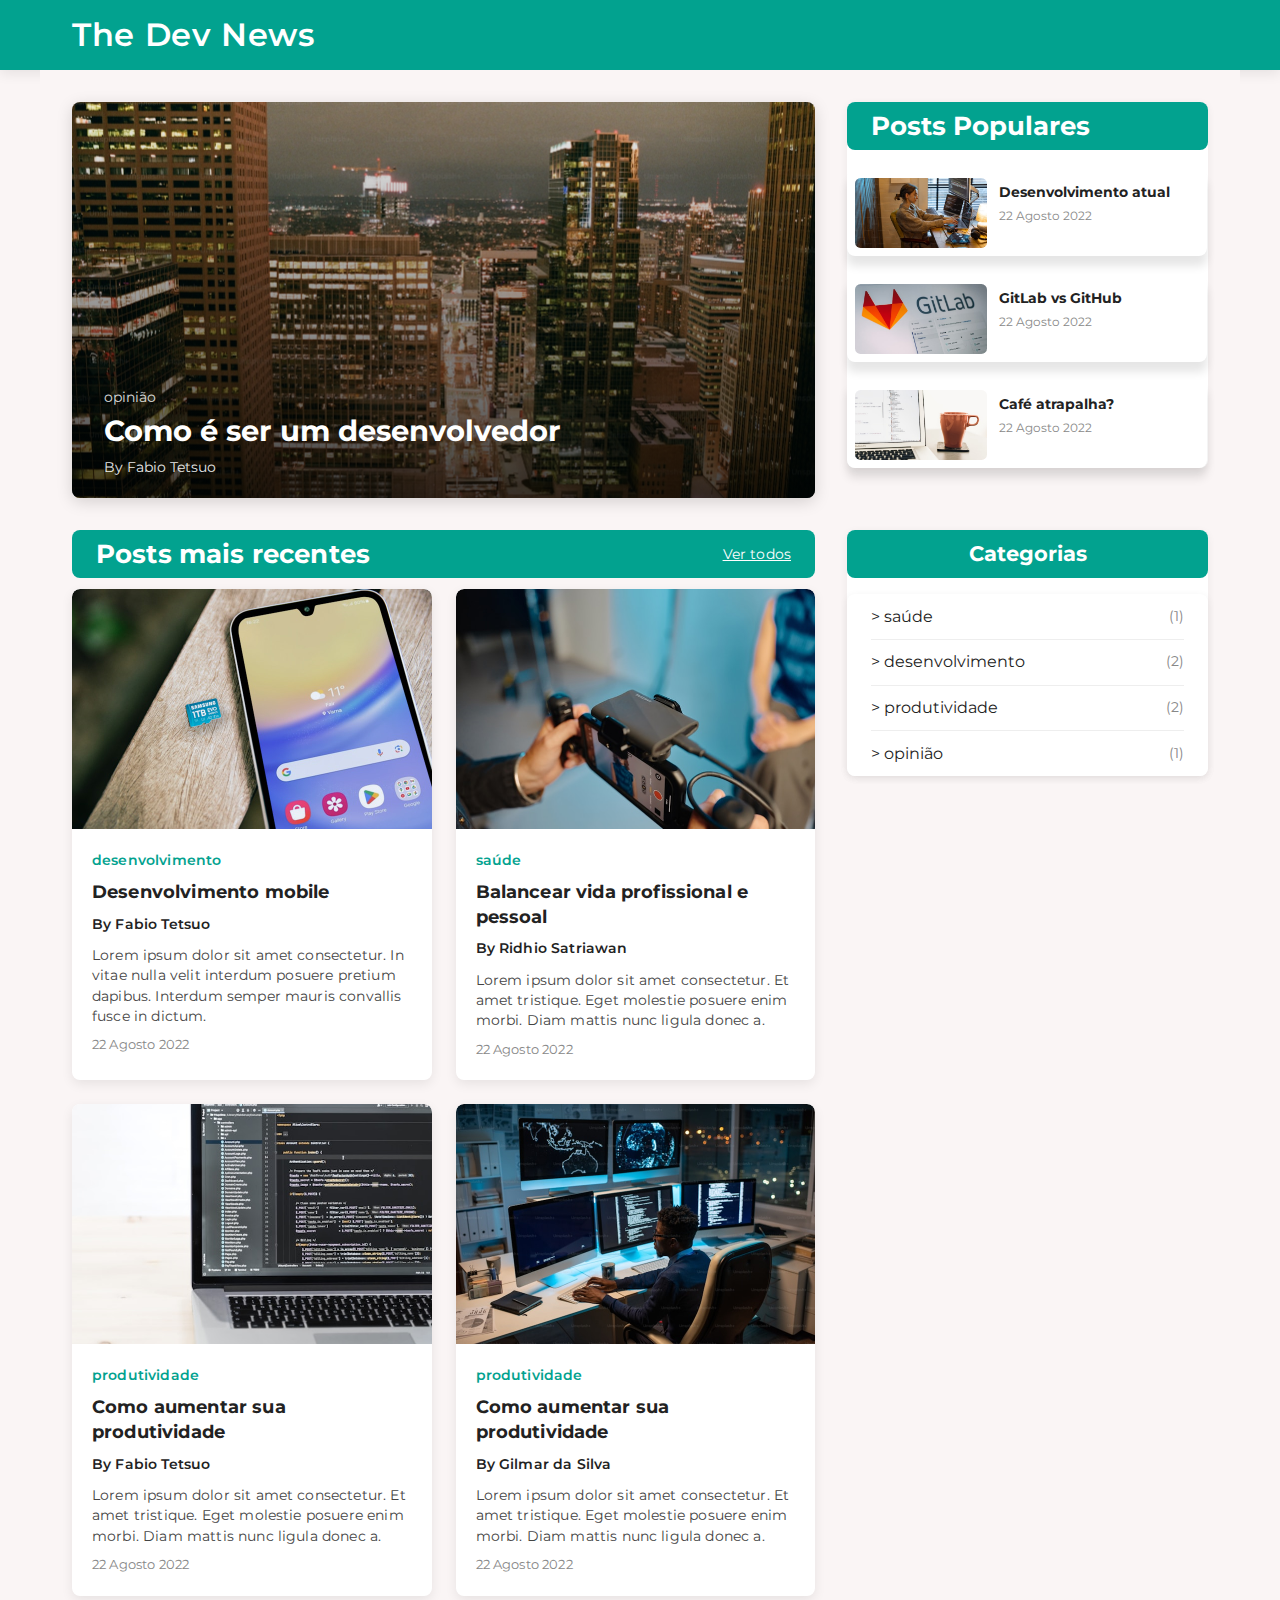
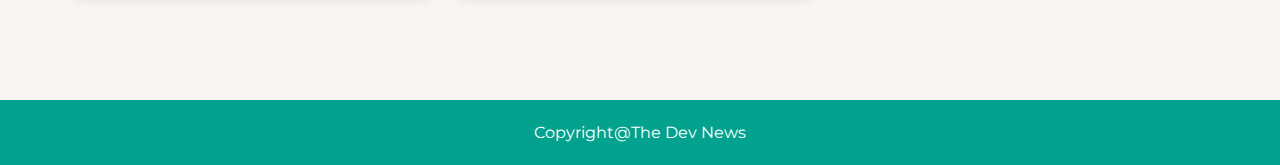
<file: index.html>
<!DOCTYPE html>
<html lang="en">
<head>
    <meta charset="UTF-8">
    <meta name="viewport" content="width=device-width, initial-scale=1.0">
    <title>The Dev News</title>
    <link rel="preconnect" href="https://fonts.googleapis.com">
    <link rel="preconnect" href="https://fonts.gstatic.com" crossorigin>
    <link href="https://fonts.googleapis.com/css2?family=Montserrat:wght@400;600;700&display=swap" rel="stylesheet">
    <link rel="stylesheet" href="style.css">
</head>
<body>
    <header class="navbar">
        <section class="text">
            <h1>The Dev News</h1>
        </section>
    </header>
    <div class="container-geral">
        
        <article class="banner-article">
            <div class="banner-overlay"></div>
            <div class="banner-text">
                <p>Opinião</p>
                <h2>Como é ser um desenvolvedor</h2>
                <p>By Fabio Tetsuo</p>
            </div>
        </article>
        <main class="main">
            <section class="posts-recentes">
                <div class="tittle-section">
                    <h2>Posts mais recentes</h2>
                    <a id="link" href="#">Ver todos</a>
                </div>
                <div class="session-card">
                    <article class="card">
                        <img src="./assets/desenvolvimento.png" alt="Desenvolvimento Mobile">
                        <div class="card-imagebig">
                            <div class="card-text">
                                <span class="categoria">Desenvolvimento</span>
                                <h3>Desenvolvimento mobile</h3>
                                <p class="autor">By Fabio Tetsuo</p>
                                <p class="resumo">Lorem ipsum dolor sit amet consectetur. In vitae nulla velit interdum posuere pretium dapibus. Interdum semper mauris convallis fusce in dictum.</p>
                                <p class="data">22 Agosto 2022</p>
                            </div> 
                        </div>
                    </article>
                    <article class="card">
                        <img src="./assets/saude.png" alt="saude">
                        <div class="card-conteudo">
                            <div class="card-text">
                                <span class="categoria">Saúde</span>
                                <h3>Balancear vida profissional e pessoal</h3>
                                <p class="autor">By Ridhio Satriawan</p>
                                <p class="resumo">Lorem ipsum dolor sit amet consectetur. Et amet tristique. Eget molestie posuere enim morbi. Diam mattis nunc ligula donec a.</p>
                                <p class="data">22 Agosto 2022</p>
                            </div>
                        </div>
                    </article>
                    <article class="card">
                        <img src="./assets/vscode.png" alt="Produtividade">
                        <div class="card-conteudo">
                            <div class="card-text">
                                <span class="categoria">Produtividade</span>
                                <h3>Como aumentar sua produtividade</h3>
                                <p class="autor">By Fabio Tetsuo</p>
                                <p class="resumo">Lorem ipsum dolor sit amet consectetur. Et amet tristique. Eget molestie posuere enim morbi. Diam mattis nunc ligula donec a.</p>
                                <p class="data">22 Agosto 2022</p>
                            </div>
                        </div>
                    </article>
                    <article class="card">
                        <img src="./assets/produtividade.png" alt="Produtividade">
                        <div class="card-conteudo">
                            <div class="card-text">
                                <span class="categoria">Produtividade</span>
                                <h3>Como aumentar sua produtividade</h3>
                                <p class="autor">By Gilmar da Silva</p>
                                <p class="resumo">Lorem ipsum dolor sit amet consectetur. Et amet tristique. Eget molestie posuere enim morbi. Diam mattis nunc ligula donec a.</p>
                                <p class="data">22 Agosto 2022</p>
                            </div>
                        </div>
                    </article>
                </div>
            </section>
        </main>
        <aside class="posts-populares">
            <div class="tittle-section">
                <h2>Posts Populares</h2>
                <div class="retangulo6"></div>
            </div>
            <div class="article-sidecard">
                <img src="./assets/desen.png" alt="">
                <div class="sidecard-content">
                    <h2>Desenvolvimento atual</h2>
                    <p>22 Agosto 2022</p>
                </div>
            </div>
            <div class="article-sidecard">
                <img src="./assets/git.png" alt="">
                <div class="sidecard-content">
                    <h2>GitLab vs GitHub</h2>
                    <p>22 Agosto 2022</p>
                </div>
            </div>
            <div class="article-sidecard">
                <img src="./assets/cafe.png" alt="">
                <div class="sidecard-content">
                    <h2>Café atrapalha?</h2>
                    <p>22 Agosto 2022</p>
                </div>   
            </div>
        </aside>
        <aside class="section-side-categories">
            <div class="tittle-section-sidebar">
                <h3>Categorias</h3>
            </div>
            <ul class="label-categorias">
                <li><a href="#">> saúde <span>(1)</span></a></li>
                <li><a href="#">> desenvolvimento <span>(2)</span></a></li>
                <li><a href="#">> produtividade <span>(2)</span></a></li>
                <li><a href="#">> opinião <span>(1)</span></a></li>
            </ul>
        </aside>
    </div>
    <footer>
        <div class="footer">
            <p>Copyright@The Dev News</p>
        </div>
    </footer>
</body>
</html>
</file>
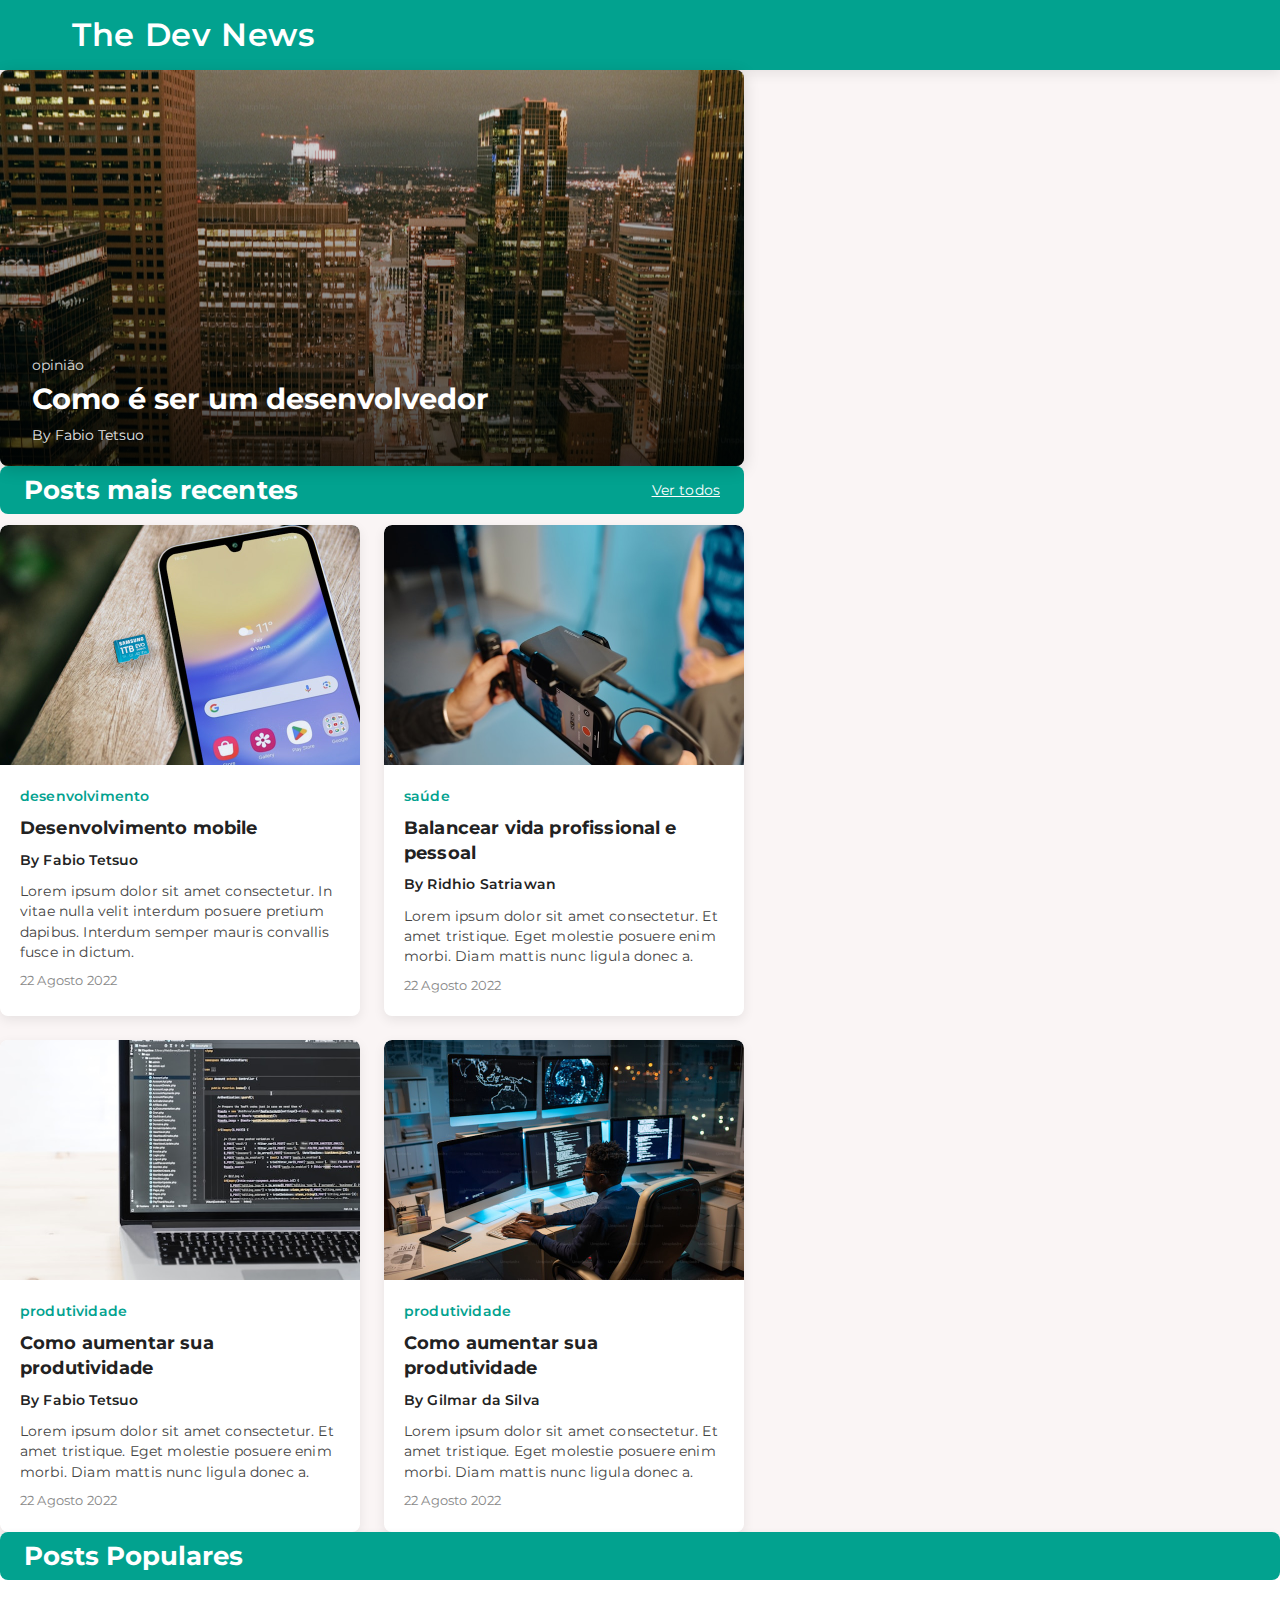
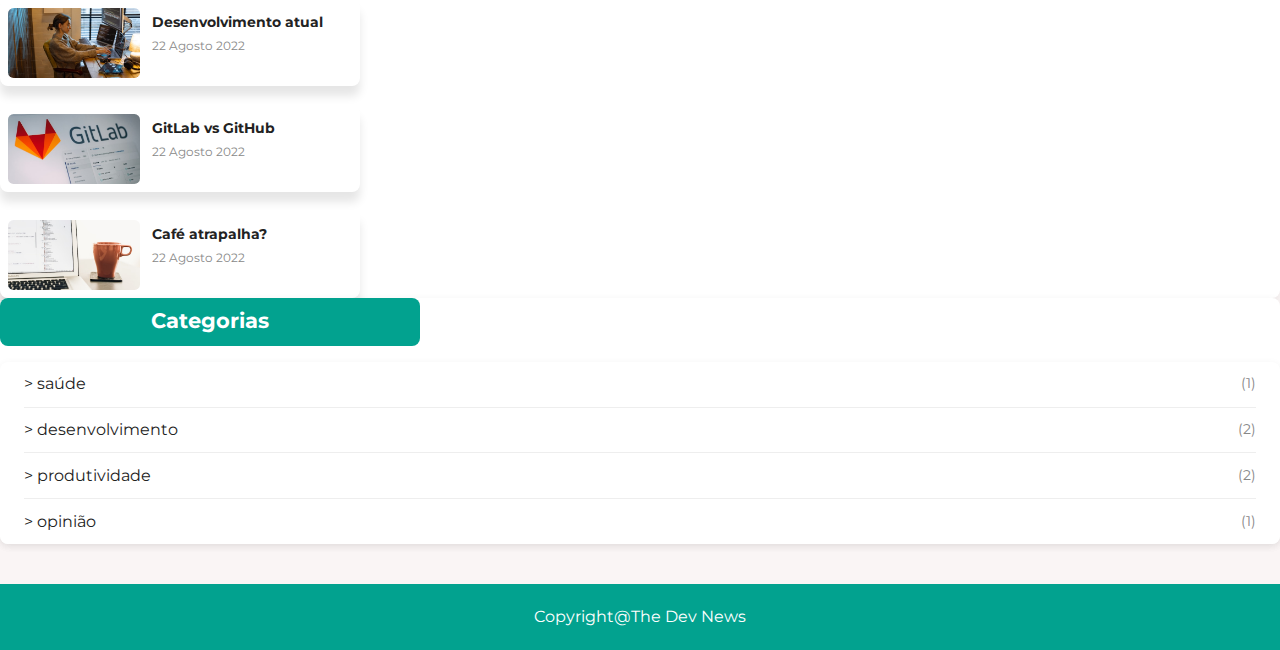
<file: iandex.html>
<!DOCTYPE html>
<html lang="en">
<head>
    <meta charset="UTF-8">
    <meta name="viewport" content="width=device-width, initial-scale=1.0">
    <title>The Dev News</title>
    <link rel="preconnect" href="https://fonts.googleapis.com">
    <link rel="preconnect" href="https://fonts.gstatic.com" crossorigin>
    <link href="https://fonts.googleapis.com/css2?family=Montserrat:wght@400;600;700&display=swap" rel="stylesheet">
    <link rel="stylesheet" href="styleTeste.css">
</head>
<body>
    <div class="mobile">
        <header class="navbar">
            <section class="text">
                <h1>The Dev News</h1>
            </section>
        </header>
    </div>
    <div class="main">
        <article class="banner-article">
            <div class="banner-overlay"></div>
            <div class="banner-text">
                <p>Opinião</p>
                <h2>Como é ser um desenvolvedor</h2>
                <p>By Fabio Tetsuo</p>
            </div>
        </article>
        <section class="posts-recentes">
            <div class="tittle-section">
                <h2>Posts mais recentes</h2>
                <a id="link" href="#">Ver todos</a>
            </div>
            <div class="session-card">
                <article class="card">
                    <img src="./assets/desenvolvimento.png" alt="Desenvolvimento Mobile">
                    <div class="card-imagebig">
                        <div class="card-text">
                            <span class="categoria">Desenvolvimento</span>
                            <h3>Desenvolvimento mobile</h3>
                            <p class="autor">By Fabio Tetsuo</p>
                            <p class="resumo">Lorem ipsum dolor sit amet consectetur. In vitae nulla velit interdum posuere pretium dapibus. Interdum semper mauris convallis fusce in dictum.</p>
                            <p class="data">22 Agosto 2022</p>
                        </div> 
                    </div>
                </article>
                <article class="card">
                    <img src="./assets/saude.png" alt="saude">
                    <div class="card-conteudo">
                        <div class="card-text">
                            <span class="categoria">Saúde</span>
                            <h3>Balancear vida profissional e pessoal</h3>
                            <p class="autor">By Ridhio Satriawan</p>
                            <p class="resumo">Lorem ipsum dolor sit amet consectetur. Et amet tristique. Eget molestie posuere enim morbi. Diam mattis nunc ligula donec a.</p>
                            <p class="data">22 Agosto 2022</p>
                        </div>
                    </div>
                </article>
                <article class="card">
                    <img src="./assets/vscode.png" alt="Produtividade">
                    <div class="card-conteudo">
                        <div class="card-text">
                            <span class="categoria">Produtividade</span>
                            <h3>Como aumentar sua produtividade</h3>
                            <p class="autor">By Fabio Tetsuo</p>
                            <p class="resumo">Lorem ipsum dolor sit amet consectetur. Et amet tristique. Eget molestie posuere enim morbi. Diam mattis nunc ligula donec a.</p>
                            <p class="data">22 Agosto 2022</p>
                        </div>
                    </div>
                </article>
                <article class="card">
                    <img src="./assets/produtividade.png" alt="Produtividade">
                    <div class="card-conteudo">
                        <div class="card-text">
                            <span class="categoria">Produtividade</span>
                            <h3>Como aumentar sua produtividade</h3>
                            <p class="autor">By Gilmar da Silva</p>
                            <p class="resumo">Lorem ipsum dolor sit amet consectetur. Et amet tristique. Eget molestie posuere enim morbi. Diam mattis nunc ligula donec a.</p>
                            <p class="data">22 Agosto 2022</p>
                        </div>
                    </div>
                </article>
        </section>
        <aside class="posts-populares">
            <div class="tittle-section">
                <h2>Posts Populares</h2>
                <div class="retangulo6"></div>
            </div>
            <div class="article-sidecards-container">
                <div class="article-sidecard">
                    <img src="./assets/desen.png" alt="">
                    <div class="sidecard-content">
                        <h2>Desenvolvimento atual</h2>
                        <p>22 Agosto 2022</p>
                    </div>
                </div>
                <div class="article-sidecard">
                    <img src="./assets/git.png" alt="">
                    <div class="sidecard-content">
                        <h2>GitLab vs GitHub</h2>
                        <p>22 Agosto 2022</p>
                    </div>
                </div>
                <div class="article-sidecard">
                    <img src="./assets/cafe.png" alt="">
                    <div class="sidecard-content">
                        <h2>Café atrapalha?</h2>
                        <p>22 Agosto 2022</p>
                    </div>   
                </div>
            </div>
        </aside>
        <aside class="section-side-categories">
            <div class="tittle-section-sidebar">
                <h3>Categorias</h3>
            </div>
            <ul class="label-categorias">
                <li><a href="#">> saúde <span>(1)</span></a></li>
                <li><a href="#">> desenvolvimento <span>(2)</span></a></li>
                <li><a href="#">> produtividade <span>(2)</span></a></li>
                <li><a href="#">> opinião <span>(1)</span></a></li>
            </ul>
        </aside>
    </div>
    <div class="footer">
        <p>Copyright@The Dev News</p>
    </div>
</body>
</html>
</file>
<file: style.css>
/* Iniciando com base zerada */
* {
    margin: 0;
    padding: 0;
    box-sizing: border-box;
}

body {
    font-family: 'Montserrat', sans-serif;
    background: #faf5f5;
    color: #222;
    font-size: 16px;
    line-height: 1.6;
}

/* Mobile(320px a 420px) */

.container-geral {
    width: 100vw;
    max-width: 26.25rem;
    margin: 0 auto;
    background: #fff;
    display: flex;
    flex-direction: column;
    gap: 0;
    padding: 0 0.5rem 1.5rem 0.5rem;
}

.navbar {
    grid-column: 1 / -1;
    max-width: 26.25rem;
    background: #02A28F;
    width: 100%;
    height: 4.375rem;
    padding: 1rem 0;
    text-align: center;
    box-shadow: 0 0.25rem 0.75rem rgba(0,0,0,0.08);
    margin: 0;
    display: flex;
    justify-content: center;
    align-items: center;
}

.text h1 {
    color: #fff;
    font-size: 2rem;
    font-weight: 600;
}

.section-side-categories {
  margin: 0;
  background: #fff;
  border-radius: 0.5rem;
  padding: 0;
  box-shadow: 0 0.125rem 0.5rem rgba(0,0,0,0.06);
}

.posts-recentes {
  grid-column: 1;
  grid-row: 3;
  width: 100%;
  max-width: 46.5rem;
  letter-spacing: 0.01em;
}

.main {
  width: 100%;
  display: flex;
  flex-direction: column;
}

.banner-article {
  position: relative;
  width: 100%;
  height: 24.75rem;
  border-radius: 0.75rem;
  overflow: hidden;
  margin: 1.5rem 0 1.5rem 0;
  background: url('./assets/cidade.png') no-repeat center center/cover;
  display: flex;
  align-items: flex-end;
  box-shadow: 0 0.25rem 1rem rgba(0,0,0,0.10);
}

.banner-overlay {
  position: absolute;
  inset: 0;
  background: linear-gradient(180deg,rgba(0,0,0,0.15) 0%,rgba(0,0,0,0.7) 100%);
  z-index: 1;
}

.banner-text {
  position: absolute;
  left: 0;
  bottom: 0;
  z-index: 2;
  color: #fff;
  padding: 1rem 1rem 0.8rem 1rem;
  width: 100%;
  box-sizing: border-box;
}

.banner-text p:first-child {
  font-size: 0.85rem;
  text-transform: lowercase;
  opacity: 0.85;
  margin-bottom: 0.2rem;
}

.banner-text h2 {
  font-size: 1.1rem;
  font-weight: 700;
  margin-bottom: 0.2rem;
  line-height: 1.2;
}

.banner-text p:last-child {
  font-size: 0.85rem;
  opacity: 0.9;
}

.tittle-section, .tittle-section-sidebar {
  background: #02A28F;
  color: #fff;
  border-radius: 0.5rem;
  padding: 0.75rem 1rem;
  display: flex;
  align-items: center;
  justify-content: space-between;
  font-size: 0.7rem;
  margin-bottom: 0.75rem;
  font-weight: 600;
}

.tittle-section a, #link {
  color: #fff;
  text-decoration: underline;
  font-size: 0.875rem;
  font-weight: 400;
}

.session-card {
  display: flex;
  flex-direction: column;
  gap: 1rem;
}

.card {
  background: #fff;
  border-radius: 0.75rem;
  box-shadow: 0 0.25rem 1rem rgba(0,0,0,0.10);
  overflow: hidden;
  display: flex;
  flex-direction: column;
}

.card img {
  width: 100%;
  height: 11.937rem;
  object-fit: cover;
  border-radius: 0.75rem 0.75rem 0 0;
}

.card-text {
  padding: 1rem;
  display: flex;
  flex-direction: column;
  gap: 0.3rem;
}

.categoria {
  color: #02A28F;
  font-size: 0.9rem;
  font-weight: 600;
  margin-bottom: 0.2rem;
  text-transform: lowercase;
}

.card-text h3 {
  font-size: 1rem;
  font-weight: 700;
  margin-bottom: 0.2rem;
  line-height: 1.3;
}

.autor {
  font-size: 0.85rem;
  color: #222;
  font-weight: 600;
}

.resumo {
  font-size: 0.85rem;
  color: #444;
  margin: 0.3rem 0;
  line-height: 1.4;
}

.data {
  font-size: 0.8rem;
  color: #888;
}

.posts-populares {
  margin-top: 1.5rem;
}

.article-sidecard {
  display: flex;
  align-items: center;
  background: #fff;
  border-radius: 0.5rem;
  box-shadow: 0 0.125rem 0.5rem rgba(0,0,0,0.06);
  margin-bottom: 0.75rem;
  gap: 0.75rem;
  padding: 0.75rem;
  min-height: 5rem;
}

.article-sidecard img {
  width: 8.41rem;
  height: 4.375rem;
  object-fit: cover;
  border-radius: 0.4rem;
  flex-shrink: 0;
}

.sidecard-content {
  display: flex;
  flex-direction: column;
  justify-content: center;
  gap: 0.2rem;
  flex: 1;
  padding-bottom: 1rem;
}

.sidecard-content h2 {
  font-size: 0.9rem;
  font-weight: 700;
  margin: 0;
  color: #222;
  line-height: 1.2;
}

.sidecard-content p {
  font-size: 0.75rem;
  color: #888;
  margin: 0;
}

.section-side-categories {
  margin: 0;
}

.tittle-section-sidebar {
  max-width: 26.25rem; 
  width: 100%;
  justify-content: center;
  font-size: 1rem;
  font-weight: 700;
  padding: 0.75rem 0;
}

.label-categorias {
  list-style: none;
  padding: 0 1rem;
  margin: 0;
}

.label-categorias li {
  font-size: 0.9rem;
  color: #222;
  padding: 0.5rem 0;
  border-bottom: 0.0625rem solid #eee;
  display: flex;
  align-items: center;
  justify-content: space-between;
  position: relative;
}

.label-categorias li a {
  text-align: left;
  flex: 1;
  display: flex;
  justify-content: space-between;
  align-items: center;
  text-decoration: none;
  color: inherit;
  width: 100%;
}

.label-categorias span {
  color: #888;
  font-size: 0.85rem;
  margin-left: auto;
}

.label-categorias li:last-child {
  border-bottom: none;
}

.footer {
  background: #02A28F;
  color: #fff;
  text-align: center;
  padding: 0.75rem 0 0.5rem 0;
  font-size: 0.9rem;
  margin: 1rem 0 0 0;
  
}

/* TABLET (421px a 768px) */
@media (min-width: 421px) and (max-width: 768px) {
  .container-geral {
    max-width: 48rem;
    margin: 0 auto;
    background: #fff;
    padding: 0 2rem 2rem 2rem;
    display: flex;
    flex-direction: column;
    gap: 0;
  }

  .navbar {
    grid-column: 1 / -1;
    width: 100%;
    max-width: 48rem;
    height: 4.375rem;
    padding-top: 1rem;
    padding-bottom: 1rem;
    margin: 0 auto;
    display: flex;
    align-items: center;
    justify-content: center;
  }

  .text h1 {
    font-size: 2.5rem;
    margin: 0;
  }

  .main {
    width: 100%;
    display: flex;
    flex-direction: column;
  }

  .banner-article {
    height: 20rem;
    border-radius: 1rem;
    margin-top: 1.5rem;
    width: 100%;
  }

  .banner-text {
    padding: 1.5rem 2rem 1.2rem 2rem;
  }

  .banner-text h2 {
    font-size: 1.5rem;
  }

  .banner-text p:first-child,
  .banner-text p:last-child {
    font-size: 1rem;
  }

  .posts-recentes {
    width: 100%;
    max-width: 46.5rem;
  }

  .session-card {
    display: grid;
    grid-template-columns: repeat(2, 1fr);
    gap: 1.5rem;
  }

  .card img {
    height: 9rem;
  }

  .card-text {
    padding: 1.2rem;
  }

  .tittle-section {
    padding: 0.5rem;
    font-size: 1rem;
  }

  .tittle-section-sidebar {
    width: 100%;
    max-width: 48rem;
    padding: 0.5rem;
    font-size: 1rem;
    border-radius: 0.5rem;
    margin: 0 auto;
  }

  .posts-populares,
  .section-side-categories {
    width: 100%;
    max-width: 48rem;
    margin: 1.5rem auto 0 auto;
  }
  
  .posts-populares .article-sidecards-container {
    display: grid;
    grid-template-columns: repeat(2, 1fr);
    gap: 1.5rem;
  }

  .article-sidecard {
    flex-direction: row;
    padding: 1rem;
    gap: 1rem;
    max-width: 100%;
  }

  .article-sidecard img {
    width: 8.41rem;
    height: 4.375rem;
  }

  .sidecard-content {
    padding-bottom: 0;
    flex: 1;
  }

  .sidecard-content h2 {
    font-size: 1rem;
  }

  .sidecard-content p {
    font-size: 0.85rem;
  }

  .label-categorias {
    padding: 0;
  }

  .label-categorias li {
    font-size: 1rem;
    padding: 0.6rem 0;
  }

  .footer {
    grid-column: 1 / -1;
    font-size: 1rem;
    padding: 1rem 0;
    margin: 2rem 0 0 0;
  }
}

/* Ajuste para tablet pequeno (421px a 550px) */
@media (min-width: 421px) and (max-width: 550px) {
  .tittle-section {
    padding: 0.75rem 1rem;
    font-size: 0.9rem;
  }
  
  .tittle-section-sidebar {
    padding: 0.75rem 1rem;
    font-size: 0.9rem;
  }
}

/* Desktop (769px a 1440px) */
@media (min-width: 769px) and (max-width: 1440px) {
  body {
    background-color: #faf5f5;
  }
  .container-geral {
  max-width: 75rem;
    margin: 0 auto;
    background: #faf5f5;
    box-shadow: none;
    padding: 2rem;
    display: grid;
    grid-template-columns: minmax(0, 46.5rem) 22.562rem;
    grid-template-rows: auto auto auto;
    column-gap: 2rem;
    row-gap: 2rem;
    align-items: start;
  }

  .navbar {
    max-width: 100%;
    width: 100%;
    height: 4.375rem;
    border-radius: 0;
    margin: 0;
    display: flex;
    align-items: center;
    justify-content: center;
    background-color: #02A28F;
    box-shadow: 0 0.25rem 0.75rem rgba(0,0,0,0.08);
  }

  .text {
    max-width: 75rem;
    width: 100%;
    padding: 0 2rem;
    display: flex;
    align-items: center;
    justify-content: flex-start;
  }

  .text h1 {
    font-size: 2rem;
    margin: 0;
    letter-spacing: 0.02em;
    color: #fff;
  }

  .main {
    grid-column: 1;
    grid-row: 2;
    width: 100%;
    display: flex;
    flex-direction: column;
    margin: 0;
  }

  .banner-article {
    grid-column: 1;
    grid-row: 1;
    width: 100%;
    max-width: 46.5rem;
    height: 24.75rem;
    border-radius: 0.5rem;
    margin: 0;
    box-shadow: 0 0.25rem 1rem rgba(0,0,0,0.15);
    background: url('./assets/cidade.png') no-repeat center center/cover;
  }

  .posts-populares {
    grid-column: 2;
    grid-row: 1;
    margin: 0;
    background: #fff;
    border-radius: 0.5rem;
    padding: 0;
    box-shadow: 0 0.125rem 0.5rem rgba(0,0,0,0.06);
  }

  .section-side-categories {
    grid-column: 2;
    grid-row: 2;
    margin: 0;
    background: #fff;
    border-radius: 0.5rem;
    padding: 0;
    box-shadow: 0 0.125rem 0.5rem rgba(0,0,0,0.06);
  }

  .posts-recentes {
    grid-column: 1;
    grid-row: 2;
    margin: 0;
    width: 100%;
  }
  
  .posts-populares .article-sidecards-container {
    display: block;
  }

  .banner-overlay {
    background: linear-gradient(180deg,rgba(0,0,0,0.05) 0%,rgba(0,0,0,0.75) 100%);
  }

  .banner-text {
    padding: clamp(1rem, 2.5vw, 1.5rem) clamp(1.5rem, 3vw, 2rem) clamp(1rem, 2vw, 1.2rem) clamp(1.5rem, 3vw, 2rem);
  }

  .banner-text h2 {
    font-size: clamp(1.4rem, 2.5vw, 1.8rem);
    line-height: 1.3;
    margin-bottom: 0.5rem;
  }

  .banner-text p {
    font-size: clamp(0.9rem, 1.5vw, 1rem);
  }

  .tittle-section, .tittle-section-sidebar {
    padding: 1rem 1.5rem;
    font-size: clamp(1rem, 1.8vw, 1.1rem);
    border-radius: 0.5rem;
    margin-bottom: 0;
    display: flex;
    align-items: center;
    justify-content: space-between;
    background-color: #02A28F;
    height: 3rem;
  }

  .tittle-section a {
    font-size: clamp(0.8rem, 1.4vw, 0.9rem);
  }

  .tittle-section-sidebar {
    justify-content: center;
  }

  .session-card {
    margin-top: 0.687rem;
    display: grid;
    grid-template-columns: repeat(auto-fit, minmax(min(17.5rem, 100%), 1fr));
    gap: clamp(1rem, 2vw, 1.5rem);
    background: #faf5f5;
    padding: 0;
    width: 100%;
    max-width: 46.5rem;
  }

  .card {
    border-radius: 0.5rem;
    box-shadow: 0 0.25rem 0.75rem rgba(0,0,0,0.08);
    transition: transform 0.2s ease, box-shadow 0.2s ease;
    background: #fff;
  }

  .card:hover {
    transform: translateY(-0.1875rem);
    box-shadow: 0 0.5rem 1rem rgba(0,0,0,0.12);
  }

  .card img {
    height: 15rem;
    border-radius: 0.5rem 0.5rem 0 0;
  }

  .card-text {
    padding: clamp(1rem, 2vw, 1.25rem);
  }

  .card-text h3 {
    font-size: clamp(1rem, 1.8vw, 1.1rem);
    line-height: 1.4;
  }

  .autor, .resumo {
    font-size: clamp(0.85rem, 1.4vw, 0.9rem);
  }

  .data {
    font-size: clamp(0.75rem, 1.2vw, 0.8rem);
  }

  .article-sidecard:last-child {
    border-bottom: none;
    border-radius: 0 0 0.5rem 0.5rem;
  }

  .article-sidecard img {
    width: 8.25rem;
    height: 4.375rem;
    border-radius: 0.25rem;
  }

  .sidecard-content h2 {
    font-size: clamp(0.8rem, 1.3vw, 0.875rem);
    line-height: 100%;
    margin-bottom: 0.2rem;
  }

  .sidecard-content{
    max-width: 12rem;
    width: 80%;
    justify-content: space-between;
  }

  .sidecard-content p {
    font-size: clamp(0.7rem, 1.1vw, 0.75rem);
    color: #888;
  }

  .label-categorias {
    padding: 0;
    margin: 0;
    background-color: #fff;
    border-radius: 0 0 0.5rem 0.5rem;
  }

  .label-categorias li {
    font-size: 0.9rem;
    padding: 0.75rem 1.5rem;
    margin: 0;
  }

  .footer {
    grid-column: 1 / -1;
    font-size: 1rem;
    padding: 1.25rem 0;
    margin: 2rem 0 0 0;
    border-radius: 0;
    background-color: #02A28F;
  }
  
  .tittle-section-sidebar {
    text-align: center;
    justify-content: center;
    margin-bottom: 1rem;
  }

  .article-sidecard {
    max-width: 22.5rem;
    width: 100%;
    padding: 0.5rem;
    gap: 0.75rem;
    margin: 1.25rem 0 0 0;
    border-radius: 0.5rem;
    box-shadow: 0 0.625rem 0.625rem 0 #0000001A;
    transition: transform 0.2s ease, box-shadow 0.2s ease;
    min-height: 5rem;
    overflow: hidden;
    background: #fff;
  }
  
  .article-sidecard:hover {
    transform: translateY(-2px);
    box-shadow: 0 0.25rem 0.75rem rgba(0,0,0,0.1);
  }

  .article-sidecard img {
    width: 8.25rem;
    height: 4.375rem;
    flex-shrink: 0;
    border-radius: 0.35rem;
  }

  .sidecard-content h2 {
    font-size: 0.875rem;
    line-height: 100%;
    margin-bottom: 0.25rem;
  }

  .sidecard-content p {
    font-size: 0.75rem;
  }

  .label-categorias {
    padding: 0 1.5rem;
    background-color: #fff;
    border-radius: 0.5rem;
    box-shadow: 0 0.125rem 0.5rem rgba(0,0,0,0.06);
  }

  .label-categorias li {
    font-size: 1rem;
    padding: 0.6rem 0;
  }

  .footer {
    grid-column: 1 / -1;
    font-size: 1rem;
    padding: 1.25rem 0;
    margin: 2.5rem 0 0 0;
    border-radius: 0;
    background-color: #02A28F;
  }
}

/* Ultrawide (1441px a 2560px) */
@media (min-width: 1441px) and (max-width: 2560px) {
  body {
    background-color: #faf5f5;
  }
  .container-geral {
    max-width: 120rem;
    margin: 3.125rem 0 0 15.75rem;
    padding-left: 2rem;
    background: #faf5f5;
    box-shadow: none;
    display: grid;
    grid-template-columns: minmax(0, 46.5rem) auto;
    grid-template-rows: auto auto auto;
    column-gap: 1.5rem;
    row-gap: 1.5rem;
    align-items: start;
  }

  .navbar {
    max-width: 160rem;
    width: 100%;
    height: auto;
    padding: 0;
    border-radius: 0;
    margin: 0;
    display: flex;
    align-items: center;
    justify-content: flex-start;
    background-color: #02A28F;
  }

  .text {
    max-width: 100rem;
    width: 100%;
    font-size: 6rem;
    padding-left: 2rem;
    display: flex;
    align-items: center;
    justify-content: flex-start;
    margin-left: 15.75rem;
  }

  .text h1 {
    font-size: 3rem;
    margin: 0;
    letter-spacing: 0.02em;
    color: #fff;
  }

  .main {
    grid-column: 1;
    grid-row: 2;
    width: 100%;
    display: flex;
    flex-direction: column;
    margin: 0;
  }
  
  .banner-article {
    grid-column: 1;
    grid-row: 1;
    width: 100%;
    max-width: 46.5rem;
    height: 28rem;
    border-radius: 0.5rem;
    margin: 0;
    box-shadow: 0 0.25rem 1rem rgba(0,0,0,0.15);
    background: url('./assets/cidade.png') no-repeat center center/cover;
  }

  .posts-populares {
    max-width: 23.75rem; 
    width: 100%;
    height: auto;
    grid-column: 2;
    grid-row: 1;
    margin: 0;
    background: #fff;
    border-radius: 0.5rem;
    padding: 0;
    box-shadow: 0 0.125rem 0.5rem rgba(0,0,0,0.06);
  }

  .section-side-categories {
    max-width: 23.75rem; 
    width: 100%;
    height: 24rem;
    grid-column: 2;
    grid-row: 2;
    margin: 0;
    text-decoration: none;
    background: #fff;
    border-radius: 0.5rem;
    padding: 0;
    box-shadow: 0 0.125rem 0.5rem rgba(0,0,0,0.06);
  }

  .posts-recentes {
    grid-column: 1;
    grid-row: 2;
    margin: 0;
    width: 100%;
    
  }

  .posts-populares .article-sidecards-container {
    display: block;
  }

  .banner-text {
    padding: 2rem 2.5rem 1.8rem 2.5rem;
  }

  .banner-text h2 {
    font-size: 2.2rem;
    line-height: 1.3;
    margin-bottom: 0.5rem;
  }

  .banner-text p:first-child,
  .banner-text p:last-child {
    font-size: 1.2rem;
  }

  .tittle-section, .tittle-section-sidebar {
    padding: 1.2rem 2rem;
    font-size: 1.3rem;
    border-radius: 0.5rem;
    margin-bottom: 0;
    background-color: #02A28F;
  }

  .tittle-section-sidebar {
    justify-content: center;
  }

  .session-card {
    margin-top: 1rem;
    display: grid;
    grid-template-columns: repeat(2, 1fr);
    gap: 1.5rem;
    background: #faf5f5;
    width: 100%;
    max-width: 46.5rem;
  }

  .card {
    background: #fff;
    border-radius: 0.5rem;
    box-shadow: 0 0.25rem 0.75rem rgba(0,0,0,0.08);
  }

  .card img {
    height: 12rem;
  }

  .card-text {
    padding: 2rem;
  }

  .card-text h3 {
    font-size: 1.4rem;
  }

  .autor, .resumo {
    font-size: 1.1rem;
  }

  .data {
    font-size: 1rem;
  }

  .article-sidecard {
    padding: 0.5rem;
    gap: 1rem;
    border-bottom: 0.0625rem solid #eee;
    box-shadow: 0px 10px 10px 0px #0000001A;
    background: #fff;
    min-height: 5.5rem;
    border-radius: 0.5rem;
    margin: 2rem 0 0 0;
  }

  .article-sidecard:last-child {
    border-bottom: none;
    border-radius: 0.5rem;
  }

  .article-sidecard img {
    width: 8.25rem;
    height: 4.375rem;
    flex-shrink: 0;
    border-radius: 0.3rem;
  }

  .sidecard-content h2 {
    font-size: 1.1rem;
  }

  .sidecard-content p {
    font-size: 1rem;
  }

  .label-categorias {
    padding: 0;
    background-color: #fff;
    border-radius: 0 0 0.5rem 0.5rem;
  }

  .label-categorias li {
    font-size: 1.1rem;
    padding: 1rem 2rem;
  }

  .footer {
    grid-column: 1 / -1;
    font-size: 1.2rem;
    padding: 2rem 0;
    margin: 3rem 0 0 0;
    background-color: #02A28F;
  }
}
</file>
<file: styleTeste.css>
/* Iniciando com base zerada */
* {
    margin: 0;
    padding: 0;
    box-sizing: border-box;
}

body {
    font-family: 'Montserrat', sans-serif;
    background: #faf5f5;
    color: #222;
    font-size: 16px;
    line-height: 1.6;
}

/* Mobile(320px a 420px) */

.container-geral {
    width: 100vw;
    max-width: 26.25rem;
    margin: 0 auto;
    background: #fff;
    display: flex;
    flex-direction: column;
    gap: 0;
    padding: 0 0.5rem 1.5rem 0.5rem;
}

.navbar {
    grid-column: 1 / -1;
    max-width: 26.25rem;
    background: #02A28F;
    width: 100%;
    height: 4.375rem;
    padding: 1rem 0;
    text-align: center;
    box-shadow: 0 0.25rem 0.75rem rgba(0,0,0,0.08);
    margin: 0;
    display: flex;
    justify-content: center;
    align-items: center;
}

.text h1 {
    color: #fff;
    font-size: 2rem;
    font-weight: 600;
}

.section-side-categories {
  margin: 0;
  background: #fff;
  border-radius: 0.5rem;
  padding: 0;
  box-shadow: 0 0.125rem 0.5rem rgba(0,0,0,0.06);
}

.posts-recentes {
  grid-column: 1;
  grid-row: 3;
  width: 100%;
  max-width: 46.5rem;
  letter-spacing: 0.01em;
}

.main {
  width: 100%;
  display: flex;
  flex-direction: column;
}

.banner-article {
  position: relative;
  width: 100%;
  height: 24.75rem;
  border-radius: 0.75rem;
  overflow: hidden;
  margin: 1.5rem 0 1.5rem 0;
  background: url('./assets/cidade.png') no-repeat center center/cover;
  display: flex;
  align-items: flex-end;
  box-shadow: 0 0.25rem 1rem rgba(0,0,0,0.10);
}

.banner-overlay {
  position: absolute;
  inset: 0;
  background: linear-gradient(180deg,rgba(0,0,0,0.15) 0%,rgba(0,0,0,0.7) 100%);
  z-index: 1;
}

.banner-text {
  position: absolute;
  left: 0;
  bottom: 0;
  z-index: 2;
  color: #fff;
  padding: 1rem 1rem 0.8rem 1rem;
  width: 100%;
  box-sizing: border-box;
}

.banner-text p:first-child {
  font-size: 0.85rem;
  text-transform: lowercase;
  opacity: 0.85;
  margin-bottom: 0.2rem;
}

.banner-text h2 {
  font-size: 1.1rem;
  font-weight: 700;
  margin-bottom: 0.2rem;
  line-height: 1.2;
}

.banner-text p:last-child {
  font-size: 0.85rem;
  opacity: 0.9;
}

.tittle-section, .tittle-section-sidebar {
  background: #02A28F;
  color: #fff;
  border-radius: 0.5rem;
  padding: 0.75rem 1rem;
  display: flex;
  align-items: center;
  justify-content: space-between;
  font-size: 0.7rem;
  margin-bottom: 0.75rem;
  font-weight: 600;
}

.tittle-section a, #link {
  color: #fff;
  text-decoration: underline;
  font-size: 0.875rem;
  font-weight: 400;
}

.session-card {
  display: flex;
  flex-direction: column;
  gap: 1rem;
}

.card {
  background: #fff;
  border-radius: 0.75rem;
  box-shadow: 0 0.25rem 1rem rgba(0,0,0,0.10);
  overflow: hidden;
  display: flex;
  flex-direction: column;
}

.card img {
  width: 100%;
  height: 11.937rem;
  object-fit: cover;
  border-radius: 0.75rem 0.75rem 0 0;
}

.card-text {
  padding: 1rem;
  display: flex;
  flex-direction: column;
  gap: 0.3rem;
}

.categoria {
  color: #02A28F;
  font-size: 0.9rem;
  font-weight: 600;
  margin-bottom: 0.2rem;
  text-transform: lowercase;
}

.card-text h3 {
  font-size: 1rem;
  font-weight: 700;
  margin-bottom: 0.2rem;
  line-height: 1.3;
}

.autor {
  font-size: 0.85rem;
  color: #222;
  font-weight: 600;
}

.resumo {
  font-size: 0.85rem;
  color: #444;
  margin: 0.3rem 0;
  line-height: 1.4;
}

.data {
  font-size: 0.8rem;
  color: #888;
}

.posts-populares {
  margin-top: 1.5rem;
}

.article-sidecard {
  display: flex;
  align-items: center;
  background: #fff;
  border-radius: 0.5rem;
  box-shadow: 0 0.125rem 0.5rem rgba(0,0,0,0.06);
  margin-bottom: 0.75rem;
  gap: 0.75rem;
  padding: 0.75rem;
  min-height: 5rem;
}

.article-sidecard img {
  width: 8.41rem;
  height: 4.375rem;
  object-fit: cover;
  border-radius: 0.4rem;
  flex-shrink: 0;
}

.sidecard-content {
  display: flex;
  flex-direction: column;
  justify-content: center;
  gap: 0.2rem;
  flex: 1;
  padding-bottom: 1rem;
}

.sidecard-content h2 {
  font-size: 0.9rem;
  font-weight: 700;
  margin: 0;
  color: #222;
  line-height: 1.2;
}

.sidecard-content p {
  font-size: 0.75rem;
  color: #888;
  margin: 0;
}

.section-side-categories {
  margin: 0;
}

.tittle-section-sidebar {
  max-width: 26.25rem; 
  width: 100%;
  justify-content: center;
  font-size: 1rem;
  font-weight: 700;
  padding: 0.75rem 0;
}

.label-categorias {
  list-style: none;
  padding: 0 1rem;
  margin: 0;
}

.label-categorias li {
  font-size: 0.9rem;
  color: #222;
  padding: 0.5rem 0;
  border-bottom: 0.0625rem solid #eee;
  display: flex;
  align-items: center;
  justify-content: space-between;
  position: relative;
}

.label-categorias li a {
  text-align: left;
  flex: 1;
  display: flex;
  justify-content: space-between;
  align-items: center;
  text-decoration: none;
  color: inherit;
  width: 100%;
}

.label-categorias span {
  color: #888;
  font-size: 0.85rem;
  margin-left: auto;
}

.label-categorias li:last-child {
  border-bottom: none;
}

.footer {
  background: #02A28F;
  color: #fff;
  text-align: center;
  padding: 0.75rem 0 0.5rem 0;
  font-size: 0.9rem;
  margin: 1rem 0 0 0;
  
}

/* TABLET (421px a 768px) */
@media (min-width: 421px) and (max-width: 768px) {
  .container-geral {
    max-width: 48rem;
    margin: 0 auto;
    background: #fff;
    padding: 0 2rem 2rem 2rem;
    display: flex;
    flex-direction: column;
    gap: 0;
  }

  .navbar {
    grid-column: 1 / -1;
    width: 100%;
    max-width: 48rem;
    height: 4.375rem;
    padding-top: 1rem;
    padding-bottom: 1rem;
    margin: 0 auto;
    display: flex;
    align-items: center;
    justify-content: center;
  }

  .text h1 {
    font-size: 2.5rem;
    margin: 0;
  }

  .main {
    width: 100%;
    display: flex;
    flex-direction: column;
  }

  .banner-article {
    height: 20rem;
    border-radius: 1rem;
    margin-top: 1.5rem;
    width: 100%;
  }

  .banner-text {
    padding: 1.5rem 2rem 1.2rem 2rem;
  }

  .banner-text h2 {
    font-size: 1.5rem;
  }

  .banner-text p:first-child,
  .banner-text p:last-child {
    font-size: 1rem;
  }

  .posts-recentes {
    width: 100%;
    max-width: 46.5rem;
  }

  .session-card {
    display: grid;
    grid-template-columns: repeat(2, 1fr);
    gap: 1.5rem;
  }

  .card img {
    height: 9rem;
  }

  .card-text {
    padding: 1.2rem;
  }

  .tittle-section {
    padding: 0.5rem;
    font-size: 1rem;
  }

  .tittle-section-sidebar {
    width: 100%;
    max-width: 48rem;
    padding: 0.5rem;
    font-size: 1rem;
    border-radius: 0.5rem;
    margin: 0 auto;
  }

  .posts-populares,
  .section-side-categories {
    width: 100%;
    max-width: 48rem;
    margin: 1.5rem auto 0 auto;
  }
  
  .posts-populares .article-sidecards-container {
    display: grid;
    grid-template-columns: repeat(2, 1fr);
    gap: 1.5rem;
  }

  .article-sidecard {
    flex-direction: row;
    padding: 1rem;
    gap: 1rem;
    max-width: 100%;
  }

  .article-sidecard img {
    width: 8.41rem;
    height: 4.375rem;
  }

  .sidecard-content {
    padding-bottom: 0;
    flex: 1;
  }

  .sidecard-content h2 {
    font-size: 1rem;
  }

  .sidecard-content p {
    font-size: 0.85rem;
  }

  .label-categorias {
    padding: 0;
  }

  .label-categorias li {
    font-size: 1rem;
    padding: 0.6rem 0;
  }

  .footer {
    grid-column: 1 / -1;
    font-size: 1rem;
    padding: 1rem 0;
    margin: 2rem 0 0 0;
  }
}

/* Ajuste para tablet pequeno (421px a 550px) */
@media (min-width: 421px) and (max-width: 550px) {
  .tittle-section {
    padding: 0.75rem 1rem;
    font-size: 0.9rem;
  }
  
  .tittle-section-sidebar {
    padding: 0.75rem 1rem;
    font-size: 0.9rem;
  }
}

/* Desktop (769px a 1440px) */
@media (min-width: 769px) and (max-width: 1440px) {
  body {
    background-color: #faf5f5;
  }
  .container-geral {
  max-width: 75rem;
    margin: 0 auto;
    background: #faf5f5;
    box-shadow: none;
    padding: 2rem;
    display: grid;
    grid-template-columns: minmax(0, 46.5rem) 22.562rem;
    grid-template-rows: auto auto auto;
    column-gap: 2rem;
    row-gap: 2rem;
    align-items: start;
  }

  .navbar {
    max-width: 100%;
    width: 100%;
    height: 4.375rem;
    border-radius: 0;
    margin: 0;
    display: flex;
    align-items: center;
    justify-content: center;
    background-color: #02A28F;
    box-shadow: 0 0.25rem 0.75rem rgba(0,0,0,0.08);
  }

  .text {
    max-width: 75rem;
    width: 100%;
    padding: 0 2rem;
    display: flex;
    align-items: center;
    justify-content: flex-start;
  }

  .text h1 {
    font-size: 2rem;
    margin: 0;
    letter-spacing: 0.02em;
    color: #fff;
  }

  .main {
    grid-column: 1;
    grid-row: 2;
    width: 100%;
    display: flex;
    flex-direction: column;
    margin: 0;
  }

  .banner-article {
    grid-column: 1;
    grid-row: 1;
    width: 100%;
    max-width: 46.5rem;
    height: 24.75rem;
    border-radius: 0.5rem;
    margin: 0;
    box-shadow: 0 0.25rem 1rem rgba(0,0,0,0.15);
    background: url('./assets/cidade.png') no-repeat center center/cover;
  }

  .posts-populares {
    grid-column: 2;
    grid-row: 1;
    margin: 0;
    background: #fff;
    border-radius: 0.5rem;
    padding: 0;
    box-shadow: 0 0.125rem 0.5rem rgba(0,0,0,0.06);
  }

  .section-side-categories {
    grid-column: 2;
    grid-row: 2;
    margin: 0;
    background: #fff;
    border-radius: 0.5rem;
    padding: 0;
    box-shadow: 0 0.125rem 0.5rem rgba(0,0,0,0.06);
  }

  .posts-recentes {
    grid-column: 1;
    grid-row: 2;
    margin: 0;
    width: 100%;
  }
  
  .posts-populares .article-sidecards-container {
    display: block;
  }

  .banner-overlay {
    background: linear-gradient(180deg,rgba(0,0,0,0.05) 0%,rgba(0,0,0,0.75) 100%);
  }

  .banner-text {
    padding: clamp(1rem, 2.5vw, 1.5rem) clamp(1.5rem, 3vw, 2rem) clamp(1rem, 2vw, 1.2rem) clamp(1.5rem, 3vw, 2rem);
  }

  .banner-text h2 {
    font-size: clamp(1.4rem, 2.5vw, 1.8rem);
    line-height: 1.3;
    margin-bottom: 0.5rem;
  }

  .banner-text p {
    font-size: clamp(0.9rem, 1.5vw, 1rem);
  }

  .tittle-section, .tittle-section-sidebar {
    padding: 1rem 1.5rem;
    font-size: clamp(1rem, 1.8vw, 1.1rem);
    border-radius: 0.5rem;
    margin-bottom: 0;
    display: flex;
    align-items: center;
    justify-content: space-between;
    background-color: #02A28F;
    height: 3rem;
  }

  .tittle-section a {
    font-size: clamp(0.8rem, 1.4vw, 0.9rem);
  }

  .tittle-section-sidebar {
    justify-content: center;
  }

  .session-card {
    margin-top: 0.687rem;
    display: grid;
    grid-template-columns: repeat(auto-fit, minmax(min(17.5rem, 100%), 1fr));
    gap: clamp(1rem, 2vw, 1.5rem);
    background: #faf5f5;
    padding: 0;
    width: 100%;
    max-width: 46.5rem;
  }

  .card {
    border-radius: 0.5rem;
    box-shadow: 0 0.25rem 0.75rem rgba(0,0,0,0.08);
    transition: transform 0.2s ease, box-shadow 0.2s ease;
    background: #fff;
  }

  .card:hover {
    transform: translateY(-0.1875rem);
    box-shadow: 0 0.5rem 1rem rgba(0,0,0,0.12);
  }

  .card img {
    height: 15rem;
    border-radius: 0.5rem 0.5rem 0 0;
  }

  .card-text {
    padding: clamp(1rem, 2vw, 1.25rem);
  }

  .card-text h3 {
    font-size: clamp(1rem, 1.8vw, 1.1rem);
    line-height: 1.4;
  }

  .autor, .resumo {
    font-size: clamp(0.85rem, 1.4vw, 0.9rem);
  }

  .data {
    font-size: clamp(0.75rem, 1.2vw, 0.8rem);
  }

  .article-sidecard:last-child {
    border-bottom: none;
    border-radius: 0 0 0.5rem 0.5rem;
  }

  .article-sidecard img {
    width: 8.25rem;
    height: 4.375rem;
    border-radius: 0.25rem;
  }

  .sidecard-content h2 {
    font-size: clamp(0.8rem, 1.3vw, 0.875rem);
    line-height: 100%;
    margin-bottom: 0.2rem;
  }

  .sidecard-content{
    max-width: 12rem;
    width: 80%;
    justify-content: space-between;
  }

  .sidecard-content p {
    font-size: clamp(0.7rem, 1.1vw, 0.75rem);
    color: #888;
  }

  .label-categorias {
    padding: 0;
    margin: 0;
    background-color: #fff;
    border-radius: 0 0 0.5rem 0.5rem;
  }

  .label-categorias li {
    font-size: 0.9rem;
    padding: 0.75rem 1.5rem;
    margin: 0;
  }

  .footer {
    grid-column: 1 / -1;
    font-size: 1rem;
    padding: 1.25rem 0;
    margin: 2rem 0 0 0;
    border-radius: 0;
    background-color: #02A28F;
  }
  
  .tittle-section-sidebar {
    text-align: center;
    justify-content: center;
    margin-bottom: 1rem;
  }

  .article-sidecard {
    max-width: 22.5rem;
    width: 100%;
    padding: 0.5rem;
    gap: 0.75rem;
    margin: 1.25rem 0 0 0;
    border-radius: 0.5rem;
    box-shadow: 0 0.625rem 0.625rem 0 #0000001A;
    transition: transform 0.2s ease, box-shadow 0.2s ease;
    min-height: 5rem;
    overflow: hidden;
    background: #fff;
  }
  
  .article-sidecard:hover {
    transform: translateY(-2px);
    box-shadow: 0 0.25rem 0.75rem rgba(0,0,0,0.1);
  }

  .article-sidecard img {
    width: 8.25rem;
    height: 4.375rem;
    flex-shrink: 0;
    border-radius: 0.35rem;
  }

  .sidecard-content h2 {
    font-size: 0.875rem;
    line-height: 100%;
    margin-bottom: 0.25rem;
  }

  .sidecard-content p {
    font-size: 0.75rem;
  }

  .label-categorias {
    padding: 0 1.5rem;
    background-color: #fff;
    border-radius: 0.5rem;
    box-shadow: 0 0.125rem 0.5rem rgba(0,0,0,0.06);
  }

  .label-categorias li {
    font-size: 1rem;
    padding: 0.6rem 0;
  }

  .footer {
    grid-column: 1 / -1;
    font-size: 1rem;
    padding: 1.25rem 0;
    margin: 2.5rem 0 0 0;
    border-radius: 0;
    background-color: #02A28F;
  }
}

/* Ultrawide (1441px a 2560px) */
@media (min-width: 1441px) and (max-width: 2560px) {
  body {
    background-color: #faf5f5;
  }
  .container-geral {
    max-width: 120rem;
    margin: 3.125rem 0 0 15.75rem;
    padding-left: 2rem;
    background: #faf5f5;
    box-shadow: none;
    display: grid;
    grid-template-columns: minmax(0, 46.5rem) auto;
    grid-template-rows: auto auto auto;
    column-gap: 1.5rem;
    row-gap: 1.5rem;
    align-items: start;
  }

  .navbar {
    max-width: 160rem;
    width: 100%;
    height: auto;
    padding: 0;
    border-radius: 0;
    margin: 0;
    display: flex;
    align-items: center;
    justify-content: flex-start;
    background-color: #02A28F;
  }

  .text {
    max-width: 100rem;
    width: 100%;
    font-size: 6rem;
    padding-left: 2rem;
    display: flex;
    align-items: center;
    justify-content: flex-start;
    margin-left: 15.75rem;
  }

  .text h1 {
    font-size: 3rem;
    margin: 0;
    letter-spacing: 0.02em;
    color: #fff;
  }

  .main {
    grid-column: 1;
    grid-row: 2;
    width: 100%;
    display: flex;
    flex-direction: column;
    margin: 0;
  }
  
  .banner-article {
    grid-column: 1;
    grid-row: 1;
    width: 100%;
    max-width: 46.5rem;
    height: 28rem;
    border-radius: 0.5rem;
    margin: 0;
    box-shadow: 0 0.25rem 1rem rgba(0,0,0,0.15);
    background: url('./assets/cidade.png') no-repeat center center/cover;
  }

  .posts-populares {
    max-width: 23.75rem; 
    width: 100%;
    height: auto;
    grid-column: 2;
    grid-row: 1;
    margin: 0;
    background: #fff;
    border-radius: 0.5rem;
    padding: 0;
    box-shadow: 0 0.125rem 0.5rem rgba(0,0,0,0.06);
  }

  .section-side-categories {
    max-width: 23.75rem; 
    width: 100%;
    height: 24rem;
    grid-column: 2;
    grid-row: 2;
    margin: 0;
    text-decoration: none;
    background: #fff;
    border-radius: 0.5rem;
    padding: 0;
    box-shadow: 0 0.125rem 0.5rem rgba(0,0,0,0.06);
  }

  .posts-recentes {
    grid-column: 1;
    grid-row: 2;
    margin: 0;
    width: 100%;
    
  }

  .posts-populares .article-sidecards-container {
    display: block;
  }

  .banner-text {
    padding: 2rem 2.5rem 1.8rem 2.5rem;
  }

  .banner-text h2 {
    font-size: 2.2rem;
    line-height: 1.3;
    margin-bottom: 0.5rem;
  }

  .banner-text p:first-child,
  .banner-text p:last-child {
    font-size: 1.2rem;
  }

  .tittle-section, .tittle-section-sidebar {
    padding: 1.2rem 2rem;
    font-size: 1.3rem;
    border-radius: 0.5rem;
    margin-bottom: 0;
    background-color: #02A28F;
  }

  .tittle-section-sidebar {
    justify-content: center;
  }

  .session-card {
    margin-top: 1rem;
    display: grid;
    grid-template-columns: repeat(2, 1fr);
    gap: 1.5rem;
    background: #faf5f5;
    width: 100%;
    max-width: 46.5rem;
  }

  .card {
    background: #fff;
    border-radius: 0.5rem;
    box-shadow: 0 0.25rem 0.75rem rgba(0,0,0,0.08);
  }

  .card img {
    height: 12rem;
  }

  .card-text {
    padding: 2rem;
  }

  .card-text h3 {
    font-size: 1.4rem;
  }

  .autor, .resumo {
    font-size: 1.1rem;
  }

  .data {
    font-size: 1rem;
  }

  .article-sidecard {
    padding: 0.5rem;
    gap: 1rem;
    border-bottom: 0.0625rem solid #eee;
    box-shadow: 0px 10px 10px 0px #0000001A;
    background: #fff;
    min-height: 5.5rem;
    border-radius: 0.5rem;
    margin: 2rem 0 0 0;
  }

  .article-sidecard:last-child {
    border-bottom: none;
    border-radius: 0.5rem;
  }

  .article-sidecard img {
    width: 8.25rem;
    height: 4.375rem;
    flex-shrink: 0;
    border-radius: 0.3rem;
  }

  .sidecard-content h2 {
    font-size: 1.1rem;
  }

  .sidecard-content p {
    font-size: 1rem;
  }

  .label-categorias {
    padding: 0;
    background-color: #fff;
    border-radius: 0 0 0.5rem 0.5rem;
  }

  .label-categorias li {
    font-size: 1.1rem;
    padding: 1rem 2rem;
  }

  .footer {
    grid-column: 1 / -1;
    font-size: 1.2rem;
    padding: 2rem 0;
    margin: 3rem 0 0 0;
    background-color: #02A28F;
  }
}
</file>
